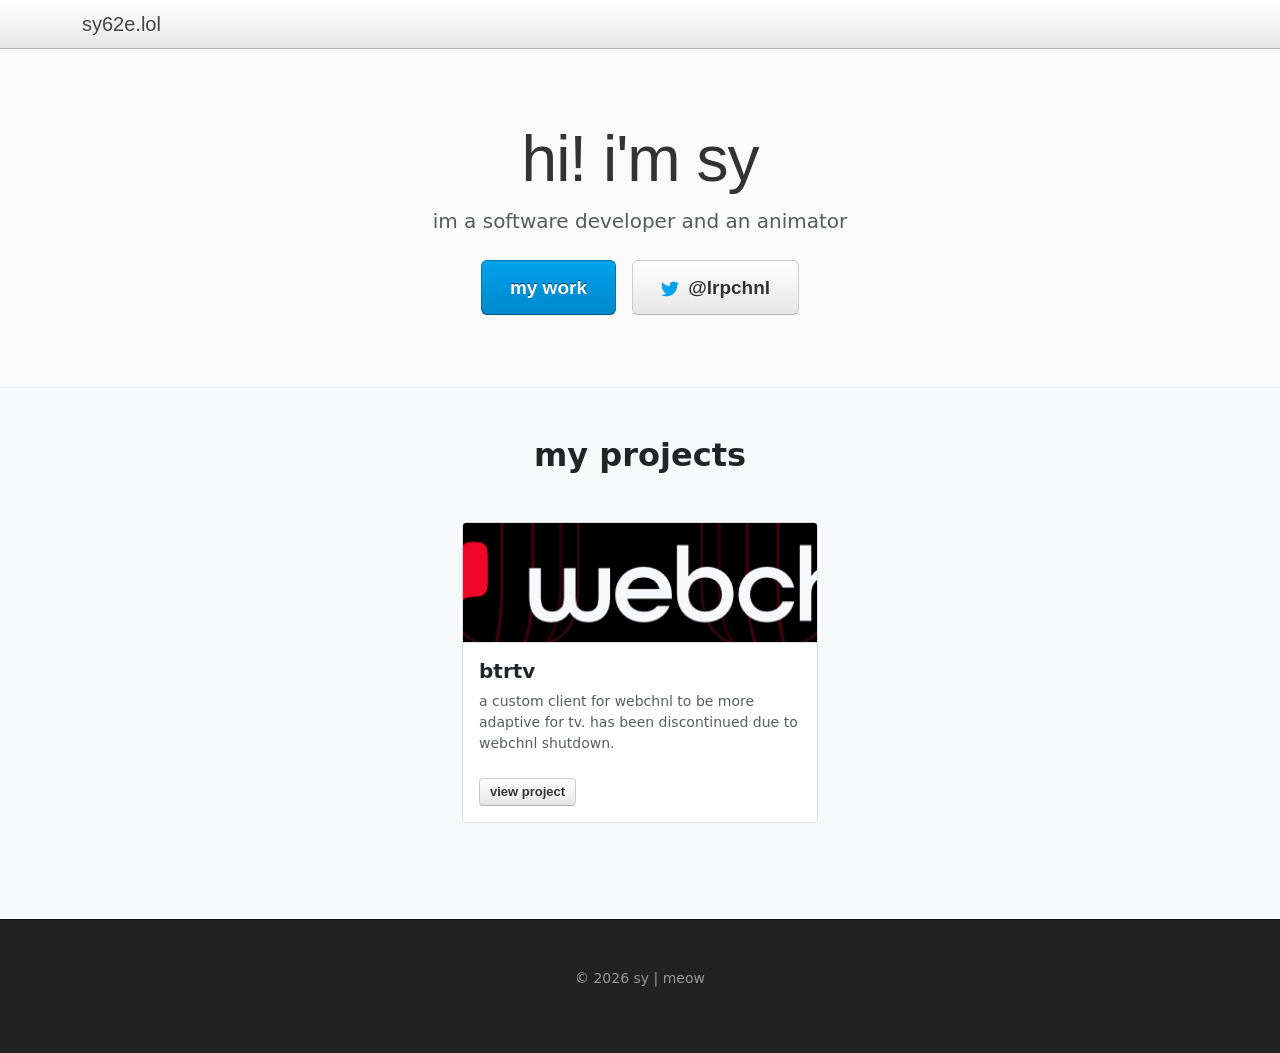
<file: index.html>
<!DOCTYPE html>
<html lang="en">
<head>
    <meta charset="UTF-8">
    <meta name="viewport" content="width=device-width, initial-scale=1.0">
    <title>sy' | home</title>
    <link href="https://cdn.jsdelivr.net/npm/bootstrap@5.3.2/dist/css/bootstrap.min.css" rel="stylesheet">
    <link href="0.css" rel="stylesheet">
</head>
<body class="bg-light">

    <svg xmlns="http://www.w3.org/2000/svg" style="display: none;">
        <symbol id="old-twitter-bird" viewBox="0 0 24 24">
            <path d="M23.953 4.57a10 10 0 01-2.825.775 4.958 4.958 0 002.163-2.723c-.951.555-2.005.959-3.127 1.184a4.92 4.92 0 00-8.384 4.482C7.69 8.095 4.067 6.13 1.64 3.162a4.822 4.822 0 00-.666 2.475c0 1.71.87 3.213 2.188 4.096a4.904 4.904 0 01-2.228-.616v.06a4.923 4.923 0 003.946 4.827 4.996 4.996 0 01-2.212.085 4.936 4.936 0 004.604 3.417 9.867 9.867 0 01-6.102 2.105c-.39 0-.779-.023-1.17-.067a13.995 13.995 0 007.557 2.209c9.053 0 13.998-7.496 13.998-13.985 0-.21 0-.42-.015-.63A9.935 9.935 0 0024 4.59z"/>
        </symbol>
    </svg>

    <nav class="navbar navbar-expand-lg navbar-classic navbar-light">
        <div class="container">
            <a class="navbar-brand navbar-brand-engraved" href="#">sy62e.lol</a>
        </div>
    </nav>

    <header class="hero-classic py-5 text-center">
        <div class="container my-4">
            <h1 class="display-3 title-apple-thin">hi! i'm sy</h1>
            <p class="lead text-muted mx-auto" style="max-width: 600px;">
                im a software developer and an animator
            </p>
            <div class="mt-4 d-flex justify-content-center gap-3">
                <a href="#work" class="btn-gradient-blue">my work</a>
                <a href="https://twitter.com/lrpchnl" target="_blank" class="btn-gradient-gray">
                    <svg class="twitter-bird me-1" style="fill: #00a2ed;"><use href="#old-twitter-bird"/></svg> @lrpchnl
                </a>
            </div>
        </div>
    </header>

    <main class="container py-5" id="work">
        <h2 class="text-center mb-5 fw-bold text-dark">my projects</h2>
        <div class="row g-4 justify-content-center">
            
            <div class="col-md-4">
                <div class="card-classic h-100">
                    <div class="card-header-placeholder">
                        <img src="webchnl.png" alt="webchnl" class="img-fluid">
                    </div>
                    <div class="p-3 d-flex flex-column">
                        <h5 class="fw-bold text-dark">btrtv</h5>
                        <p class="text-muted small flex-grow-1">a custom client for webchnl to be more adaptive for tv. has been discontinued due to webchnl shutdown.</p>
                        <a href="btrtv.html" class="btn-gradient-gray btn-sm-classic mt-2 align-self-start">view project</a>
                    </div>
                </div>
            </div>
        </div>
    </main>

    <footer class="footer-classic py-5 mt-5">
        <div class="container text-center">
            <p class="mb-3 small">&copy; 2026 sy | meow</p>
        </div>
    </footer>

    <script src="https://cdn.jsdelivr.net/npm/bootstrap@5.3.2/dist/js/bootstrap.bundle.min.js"></script>
</body>
</html>
</file>
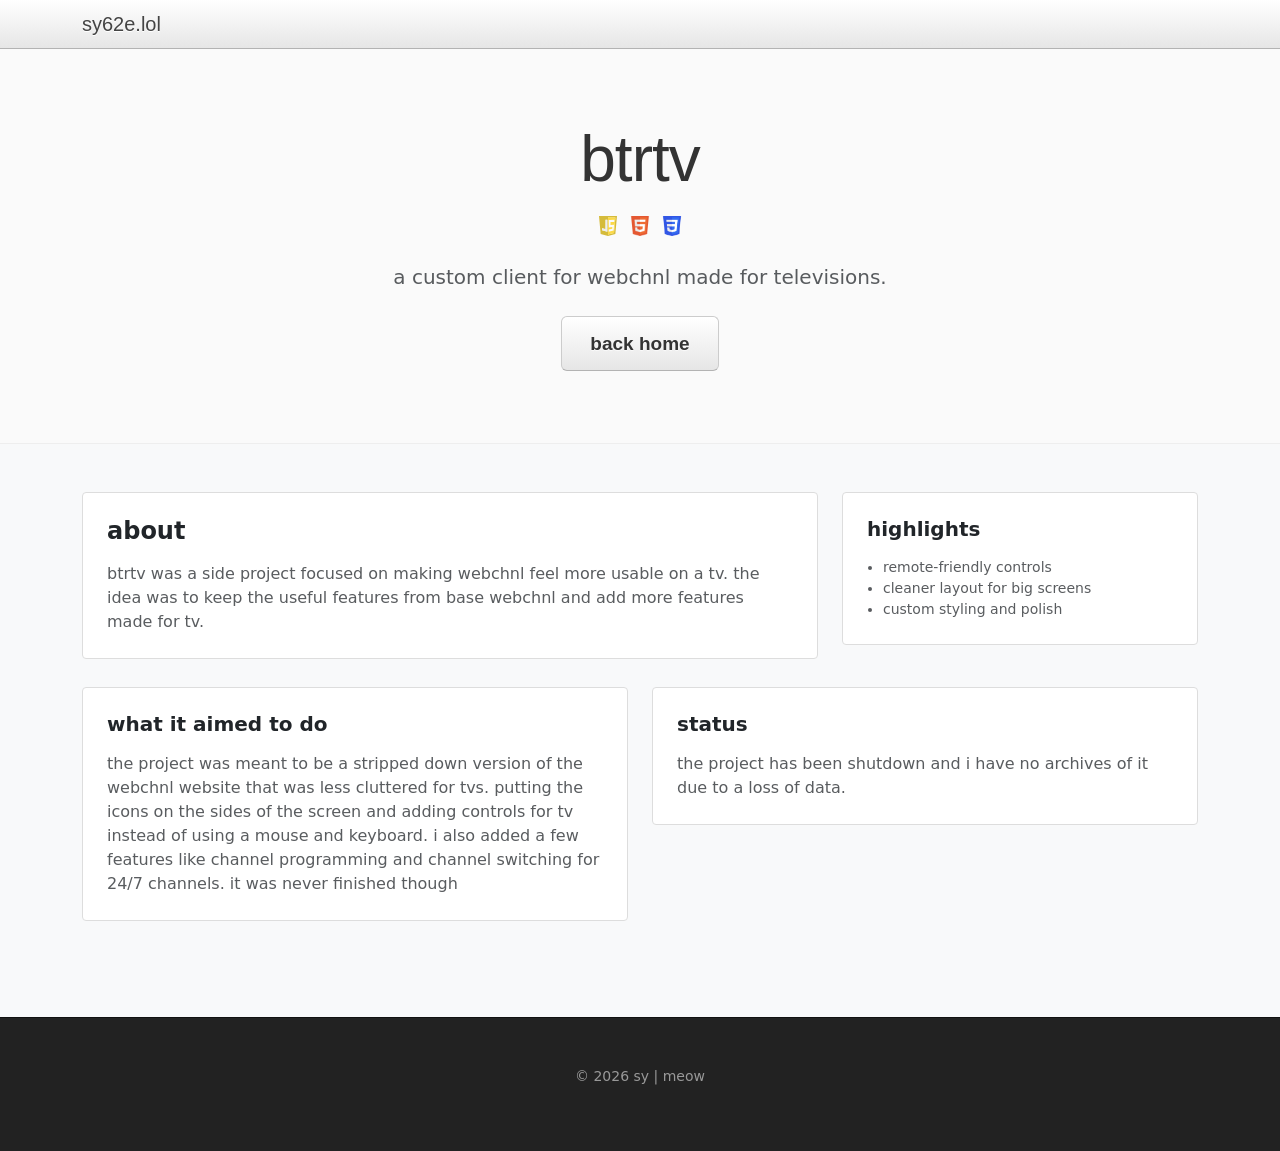
<file: btrtv.html>
<!DOCTYPE html>
<html lang="en">
<head>
    <meta charset="UTF-8">
    <meta name="viewport" content="width=device-width, initial-scale=1.0">
    <title>btrtv | sy62e.lol</title>
    <link href="https://cdn.jsdelivr.net/npm/bootstrap@5.3.2/dist/css/bootstrap.min.css" rel="stylesheet">
    <link href="0.css" rel="stylesheet">
</head>
<body class="bg-light">
    <nav class="navbar navbar-expand-lg navbar-classic navbar-light">
        <div class="container">
            <a class="navbar-brand navbar-brand-engraved" href="index.html">sy62e.lol</a>
        </div>
    </nav>

    <header class="hero-classic py-5 text-center">
        <div class="container my-4">
            <h1 class="display-3 title-apple-thin mb-3">btrtv</h1>
            <div class="d-flex justify-content-center gap-2 flex-wrap mb-4">
                <span class="tech-icon tech-icon-js">
                    <img src="js.svg" alt="JavaScript icon" class="tech-badge-icon">
                </span>
                <span class="tech-icon tech-icon-html">
                    <img src="html.webp" alt="HTML icon" class="tech-badge-icon">
                </span>
                <span class="tech-icon tech-icon-css">
                    <img src="css.webp" alt="CSS icon" class="tech-badge-icon">
                </span>
            </div>
            <p class="lead text-muted mx-auto" style="max-width: 700px;">
                a custom client for webchnl made for televisions.
            </p>
            <div class="mt-4">
                <a href="index.html" class="btn-gradient-gray">back home</a>
            </div>
        </div>
    </header>

    <main class="container py-5">
        <div class="row g-4">
            <div class="col-lg-8">
                <div class="card-classic p-4">
                    <h2 class="h4 fw-bold text-dark mb-3">about</h2>
                    <p class="text-muted mb-0">
                        btrtv was a side project focused on making webchnl feel more usable on a tv.
                        the idea was to keep the useful features from base webchnl and add more features made for tv.
                    </p>
                </div>
            </div>
            <div class="col-lg-4">
                <div class="card-classic p-4">
                    <h2 class="h5 fw-bold text-dark mb-3">highlights</h2>
                    <ul class="text-muted small mb-0 ps-3">
                        <li>remote-friendly controls</li>
                        <li>cleaner layout for big screens</li>
                        <li>custom styling and polish</li>
                    </ul>
                </div>
            </div>
        </div>

        <div class="row g-4 mt-1">
            <div class="col-md-6">
                <div class="card-classic p-4">
                    <h2 class="h5 fw-bold text-dark mb-3">what it aimed to do</h2>
                    <p class="text-muted mb-0">
                        the project was meant to be a stripped down version of the webchnl website that was less cluttered for tvs. 
                        putting the icons on the sides of the screen and adding controls for tv instead of using a mouse and keyboard.
                        i also added a few features like channel programming and channel switching for 24/7 channels. it was never finished though
                    </p>
                </div>
            </div>
            <div class="col-md-6">
                <div class="card-classic p-4">
                    <h2 class="h5 fw-bold text-dark mb-3">status</h2>
                    <p class="text-muted mb-0">
                        the project has been shutdown and i have no archives of it due to a loss of data.
                    </p>
                </div>
            </div>
        </div>
    </main>

    <footer class="footer-classic py-5 mt-5">
        <div class="container text-center">
            <p class="mb-3 small">&copy; 2026 sy | meow</p>
        </div>
    </footer>

    <script src="https://cdn.jsdelivr.net/npm/bootstrap@5.3.2/dist/js/bootstrap.bundle.min.js"></script>
</body>
</html>
</file>
<file: 0.css>
.btn-gradient-blue {
    color: #ffffff !important;
    font-weight: bold;
    font-size: 19px;
    font-family: "Helvetica Neue", Helvetica, Arial, sans-serif;
    text-shadow: 0 -1px 0 rgba(0, 0, 0, 0.6);
    background-color: #0088cc;
    background-image: linear-gradient(to bottom, #00a2ed, #0088cc);
    background-repeat: repeat-x;
    border: 1px solid #0077b3;
    border-bottom-color: #005580;
    border-radius: 6px;
    padding: 14px 28px;
    text-decoration: none;
    display: inline-block;
    cursor: pointer;
    line-height: 1.33;
    transition: none !important;
}

.btn-gradient-blue:hover {
    background-color: #0077b3;
    background-image: linear-gradient(to bottom, #0088cc, #0077b3);
    background-position: 0;
}

.btn-gradient-gray {
    color: #333333 !important;
    font-weight: bold;
    font-size: 19px;
    font-family: "Helvetica Neue", Helvetica, Arial, sans-serif;
    text-shadow: 0 1px 1px rgba(255, 255, 255, 0.75);
    background-color: #f5f5f5;
    background-image: linear-gradient(to bottom, #ffffff, #e6e6e6);
    background-repeat: repeat-x;
    border: 1px solid #cccccc;
    border-bottom-color: #b3b3b3;
    border-radius: 6px;
    padding: 14px 28px;
    text-decoration: none;
    display: inline-block;
    cursor: pointer;
    line-height: 1.33;
    transition: none !important;
}

.btn-gradient-gray:hover {
    background-color: #e6e6e6;
    background-image: linear-gradient(to bottom, #e6e6e6, #d9d9d9);
    background-position: 0;
}

.btn-sm-classic {
    font-size: 13px;
    padding: 4px 10px;
    border-radius: 4px;
}

.twitter-bird {
    display: inline-block;
    width: 18px;
    height: 18px;
    vertical-align: middle;
    fill: currentColor;
}

.btn-sm-classic .twitter-bird {
    width: 14px;
    height: 14px;
}

.navbar-classic {
    background-image: linear-gradient(to bottom, #ffffff, #e6e6e6);
    background-repeat: repeat-x;
    border-bottom: 1px solid #b3b3b3;
    padding-top: 4px !important;
    padding-bottom: 4px !important;
}

.navbar-brand-engraved {
    font-weight: 300 !important;
    font-family: "Helvetica Neue", Helvetica, Arial, sans-serif;
    color: #444444 !important;
    text-shadow: 0 1px 0 #ffffff;
}

.hero-classic {
    background-color: #fafafa;
    border-bottom: 1px solid #eeeeee;
}

.title-apple-thin {
    font-family: "Helvetica Neue", Helvetica, Arial, sans-serif;
    font-weight: 100 !important;
    letter-spacing: -1px;
    color: #333333;
}

.card-classic {
    background-color: #ffffff;
    border: 1px solid #dddddd;
    border-radius: 4px;
}

.card-header-placeholder {
    background-color: #eeeeee;
    border-bottom: 1px solid #dddddd;
    text-align: center;
    padding: 40px 0;
    color: #666666;
    font-size: 14px;
}

.footer-classic {
    background-color: #222222;
    border-top: 1px solid #111111;
    color: #999999;
}
.btn-gradient-blue {
    color: #ffffff !important;
    font-weight: bold;
    font-size: 19px;
    font-family: "Helvetica Neue", Helvetica, Arial, sans-serif;
    text-shadow: 0 -1px 0 rgba(0, 0, 0, 0.6);
    background-color: #0088cc;
    background-image: linear-gradient(to bottom, #00a2ed, #0088cc);
    background-repeat: repeat-x;
    border: 1px solid #0077b3;
    border-bottom-color: #005580;
    border-radius: 6px;
    padding: 14px 28px;
    text-decoration: none;
    display: inline-block;
    cursor: pointer;
    line-height: 1.33;
    transition: none !important;
}

.btn-gradient-blue:hover {
    background-color: #0077b3;
    background-image: linear-gradient(to bottom, #0088cc, #0077b3);
    background-position: 0;
}

.btn-gradient-gray {
    color: #333333 !important;
    font-weight: bold;
    font-size: 19px;
    font-family: "Helvetica Neue", Helvetica, Arial, sans-serif;
    text-shadow: 0 1px 1px rgba(255, 255, 255, 0.75);
    background-color: #f5f5f5;
    background-image: linear-gradient(to bottom, #ffffff, #e6e6e6);
    background-repeat: repeat-x;
    border: 1px solid #cccccc;
    border-bottom-color: #b3b3b3;
    border-radius: 6px;
    padding: 14px 28px;
    text-decoration: none;
    display: inline-block;
    cursor: pointer;
    line-height: 1.33;
    transition: none !important;
}

.btn-gradient-gray:hover {
    background-color: #e6e6e6;
    background-image: linear-gradient(to bottom, #e6e6e6, #d9d9d9);
    background-position: 0;
}

.btn-sm-classic {
    font-size: 13px;
    padding: 4px 10px;
    border-radius: 4px;
}

.twitter-bird {
    display: inline-block;
    width: 18px;
    height: 18px;
    vertical-align: middle;
    fill: currentColor;
}

.btn-sm-classic .twitter-bird {
    width: 14px;
    height: 14px;
}

.navbar-classic {
    background-image: linear-gradient(to bottom, #ffffff, #e6e6e6);
    background-repeat: repeat-x;
    border-bottom: 1px solid #b3b3b3;
    padding-top: 4px !important;
    padding-bottom: 4px !important;
}

.navbar-brand-engraved {
    font-weight: 300 !important;
    font-family: "Helvetica Neue", Helvetica, Arial, sans-serif;
    color: #444444 !important;
    text-shadow: 0 1px 0 #ffffff;
}

.hero-classic {
    background-color: #fafafa;
    border-bottom: 1px solid #eeeeee;
}

.title-apple-thin {
    font-family: "Helvetica Neue", Helvetica, Arial, sans-serif;
    font-weight: 100 !important;
    letter-spacing: -1px;
    color: #333333;
}

.card-classic {
    background-color: #ffffff;
    border: 1px solid #dddddd;
    border-radius: 4px;
}

.card-header-placeholder {
    background-color: #eeeeee;
    border-bottom: 1px solid #dddddd;
    text-align: center;
    padding: 40px 0;
    color: #666666;
    font-size: 14px;
}

.footer-classic {
    background-color: #222222;
    border-top: 1px solid #111111;
    color: #999999;
}

.btn-gradient-blue {
    color: #ffffff !important;
    font-weight: bold;
    font-size: 19px;
    font-family: "Helvetica Neue", Helvetica, Arial, sans-serif;
    text-shadow: 0 -1px 0 rgba(0, 0, 0, 0.6);
    background-color: #0088cc;
    background-image: linear-gradient(to bottom, #00a2ed, #0088cc);
    background-repeat: repeat-x;
    border: 1px solid #0077b3;
    border-bottom-color: #005580;
    border-radius: 6px;
    padding: 14px 28px;
    text-decoration: none;
    display: inline-block;
    cursor: pointer;
    line-height: 1.33;
    transition: none !important;
}

.btn-gradient-blue:hover {
    background-color: #0077b3;
    background-image: linear-gradient(to bottom, #0088cc, #0077b3);
    background-position: 0;
}

.btn-gradient-gray {
    color: #333333 !important;
    font-weight: bold;
    font-size: 19px;
    font-family: "Helvetica Neue", Helvetica, Arial, sans-serif;
    text-shadow: 0 1px 1px rgba(255, 255, 255, 0.75);
    background-color: #f5f5f5;
    background-image: linear-gradient(to bottom, #ffffff, #e6e6e6);
    background-repeat: repeat-x;
    border: 1px solid #cccccc;
    border-bottom-color: #b3b3b3;
    border-radius: 6px;
    padding: 14px 28px;
    text-decoration: none;
    display: inline-block;
    cursor: pointer;
    line-height: 1.33;
    transition: none !important;
}

.btn-gradient-gray:hover {
    background-color: #e6e6e6;
    background-image: linear-gradient(to bottom, #e6e6e6, #d9d9d9);
    background-position: 0;
}

.btn-sm-classic {
    font-size: 13px;
    padding: 4px 10px;
    border-radius: 4px;
}

.twitter-bird {
    display: inline-block;
    width: 18px;
    height: 18px;
    vertical-align: middle;
    fill: currentColor;
}

.btn-sm-classic .twitter-bird {
    width: 14px;
    height: 14px;
}

.navbar-classic {
    background-image: linear-gradient(to bottom, #ffffff, #e6e6e6);
    background-repeat: repeat-x;
    border-bottom: 1px solid #b3b3b3;
    padding-top: 4px !important;
    padding-bottom: 4px !important;
}

.navbar-brand-engraved {
    font-weight: 300 !important;
    font-family: "Helvetica Neue", Helvetica, Arial, sans-serif;
    color: #444444 !important;
    text-shadow: 0 1px 0 #ffffff;
}

.hero-classic {
    background-color: #fafafa;
    border-bottom: 1px solid #eeeeee;
}

.title-apple-thin {
    font-family: "Helvetica Neue", Helvetica, Arial, sans-serif;
    font-weight: 100 !important;
    letter-spacing: -1px;
    color: #333333;
}

.card-classic {
    background-color: #ffffff;
    border: 1px solid #dddddd;
    border-radius: 4px;
    overflow: hidden;
}

.card-header-placeholder {
    background-color: #eeeeee;
    border-bottom: 1px solid #dddddd;
    height: 120px;
    width: 100%;
    overflow: hidden;
    position: relative;
}

.card-header-placeholder img {
    position: absolute;
    top: 50%;
    left: 50%;
    transform: translate(-50%, -50%) scale(2.2);
    width: 100%;
    height: 100%;
    object-fit: cover;
    max-width: none !important;
}

.what-i-use-section {
    display: flex;
    flex-direction: column;
    gap: 5rem;
    margin-bottom: 4rem;
}

.what-i-use-row {
    display: flex;
    align-items: center;
    gap: 2.5rem;
    padding: 3rem 0;
}

.what-i-use-left {
    flex-direction: row;
}

.what-i-use-right {
    flex-direction: row-reverse;
}

.what-i-use-terminal {
    justify-content: space-between;
}

.what-i-use-img {
    width: 100%;
    max-width: 420px;
    border-radius: 12px;
    object-fit: cover;
}

.what-i-use-text {
    max-width: 560px;
}

@media (max-width: 767px) {
    .what-i-use-row {
        flex-direction: column;
        text-align: left;
    }
    .what-i-use-img {
        max-width: 100%;
    }
}

.footer-classic {
    background-color: #222222;
    border-top: 1px solid #111111;
    color: #999999;
}

.tech-icon {
    display: inline-flex;
    align-items: center;
    justify-content: center;
    width: 24px;
    height: 24px;
}

.tech-badge-icon {
    width: 20px;
    height: 20px;
    flex-shrink: 0;
    object-fit: contain;
}

.tech-icon-js {
    opacity: 0.95;
}

.tech-icon-html {
    opacity: 0.95;
}

.tech-icon-css {
    opacity: 0.95;
}
</file>
